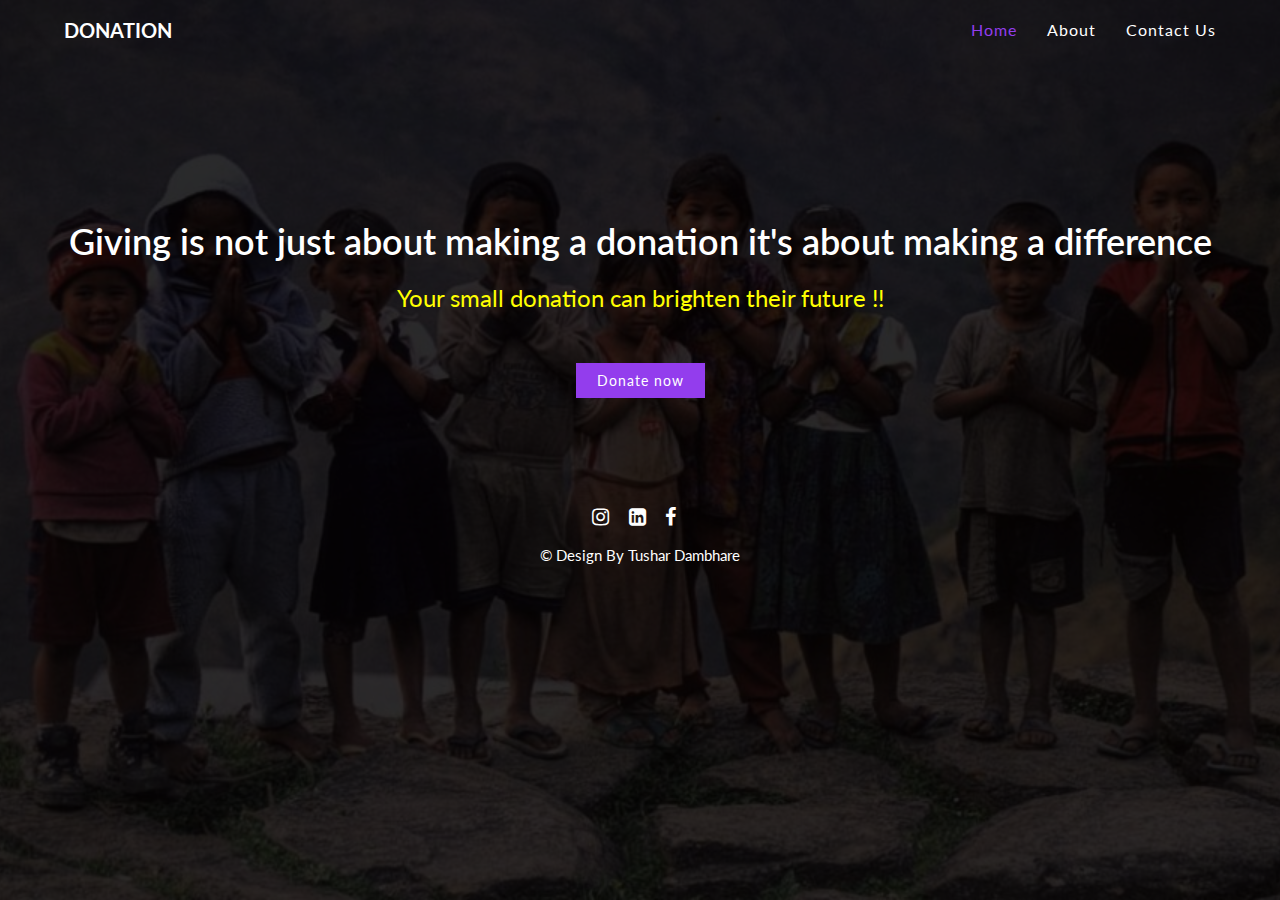
<file: index.html>
<!DOCTYPE html>
<html lang="en">

<head>
    <meta charset="UTF-8">
    <meta name="viewport" content="width=device-width, initial-scale=1.0">
    <title>Spark Foundation</title>

    <link rel="stylesheet" href="https://stackpath.bootstrapcdn.com/font-awesome/4.7.0/css/font-awesome.min.css">
    <link href="https://cdn.jsdelivr.net/npm/bootstrap@5.0.1/dist/css/bootstrap.min.css" rel="stylesheet"
        integrity="sha384-+0n0xVW2eSR5OomGNYDnhzAbDsOXxcvSN1TPprVMTNDbiYZCxYbOOl7+AMvyTG2x" crossorigin="anonymous">

    <link rel="stylesheet" href="style.css">
    
</head>

<body class="mobile"
    style="width: 100%; height: 75vh; background: linear-gradient(#000000d2, #000000d2), url('img/home.jpg') fixed center center; background-size: cover; position: relative;">
    <nav>
        <div class="container nav-wrapper">
            <div class="logo">
                <p style="font-size:20px;font-weight: bold;">DONATION </p>
            </div>
            <div class="hamburger">
                <span></span>
                <span></span>
                <span></span>
            </div>
            <ul class="nav-list">
                <li class="active"><a href="#">Home</a></li>
                <li><a href="about.html">About</a></li>
                <li><a href="contact.html">Contact Us</a></li>
            </ul>
        </div>
    </nav>
    <main>
        <section class="header container">
            <div>
                <h1>Giving is not just about making a donation it's about making a difference</h1>
                <h4 style="color: yellow ;">Your small donation can brighten their future !!</h4>
                <br />
                <br />
                <div>
                    <a href="https://pages.razorpay.com/pl_HW0Cqz72TfgBcO/view" style="text-decoration: none;"
                        class="btn">Donate now</a>
                </div>
            </div>
        </section>
    </main>
    <br />
    <br />
    <br />
    <br>
    <!--Footer-->
    <div class="copyright">
        <div class="container">
            <div style="text-align:center;font-weight: 800;">
                <br />
                <div class="icons">
                    <a href="https://www.instagram.com/tusharr__07/" target="_blank">
                        <i class="fa fa-instagram"></i></a> &nbsp;
                    
                    <a href="https://www.linkedin.com/in/tushar-dambhare-2b5a78214" target="_blank">
                        <i class="fa fa-linkedin-square"></i></a> &nbsp;
                    <a href="https://www.facebook.com/profile.php?id=100007065042023" target="_blank">
                        <i class="fa fa-facebook"></i></a> &nbsp;
                </div>
            </div>
            <br />
            <p>
                © Design By Tushar Dambhare
            </p>
        </div>
    </div>

    <script src="script.js"></script>
</body>

</html>
</file>
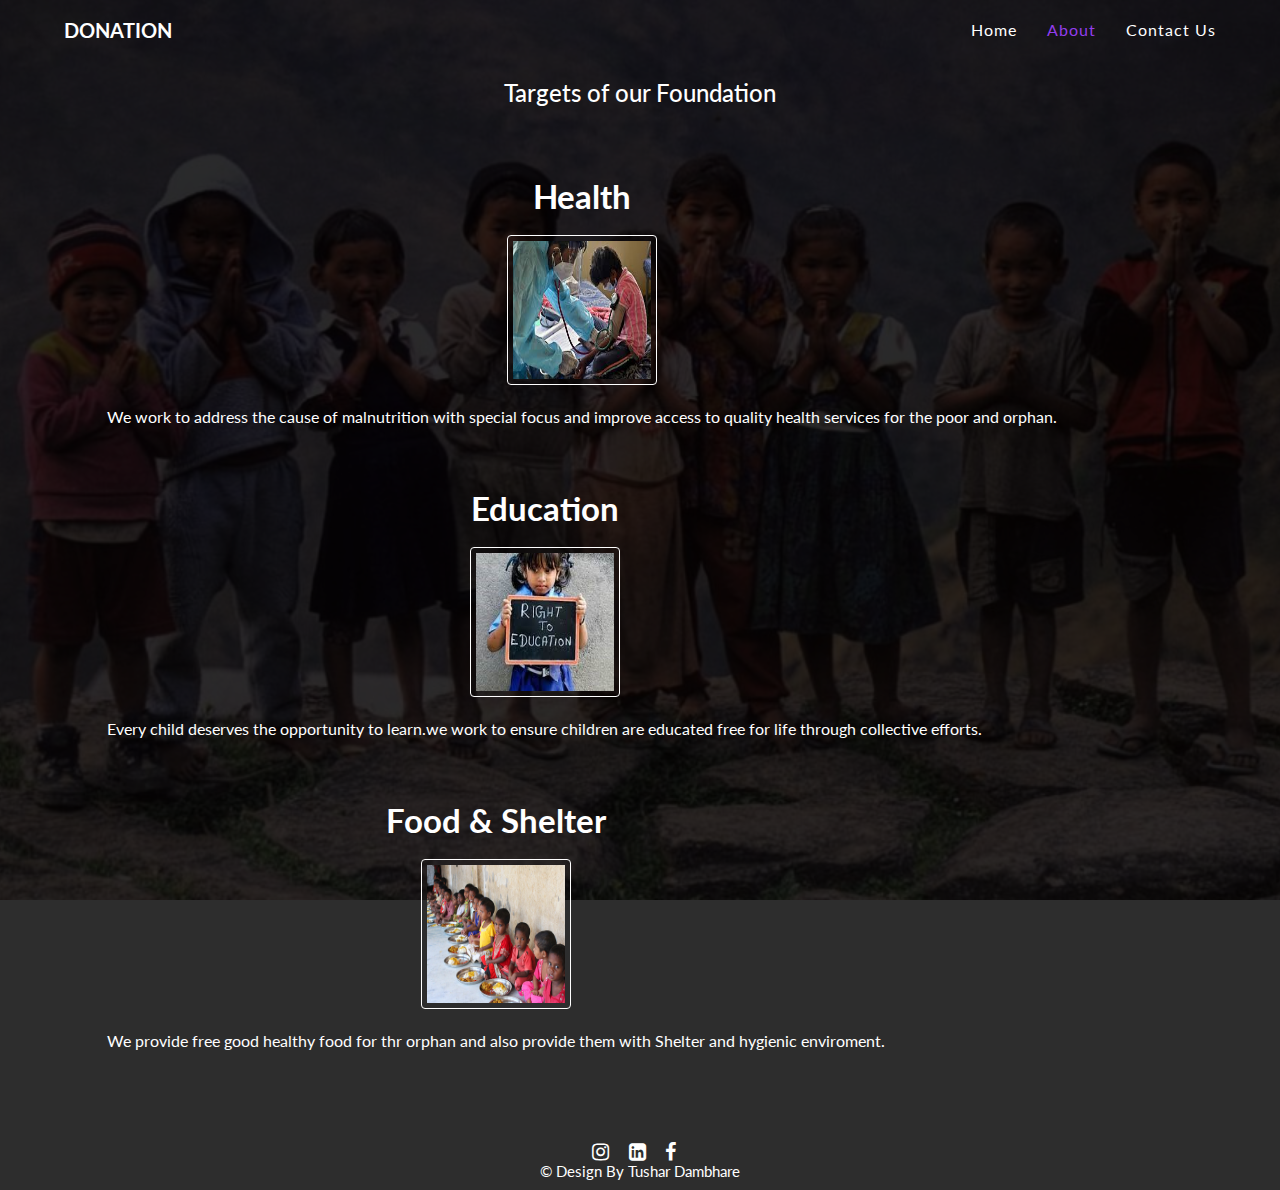
<file: about.html>
<!DOCTYPE html>
<html lang="en">

<head>
    <meta charset="UTF-8">
    <meta name="viewport" content="width=device-width, initial-scale=1.0">
    <title>Spark Foundation</title>

    <link rel="stylesheet" href="https://stackpath.bootstrapcdn.com/font-awesome/4.7.0/css/font-awesome.min.css">
    <link href="https://cdn.jsdelivr.net/npm/bootstrap@5.0.1/dist/css/bootstrap.min.css" rel="stylesheet"
        integrity="sha384-+0n0xVW2eSR5OomGNYDnhzAbDsOXxcvSN1TPprVMTNDbiYZCxYbOOl7+AMvyTG2x" crossorigin="anonymous">

    <link rel="stylesheet" href="style.css">
   
</head>

<body class="mobile"
    style="width: 100%; height: 75vh; background: linear-gradient(#000000d2, #000000d2), url('img/home.jpg') fixed center center; background-size: cover; position: relative;">
    <nav>
        <div class="container nav-wrapper">
            <div class="logo">
                <p style="font-size:20px;font-weight: bold;">DONATION </p>
            </div>
            <div class="hamburger">
                <span></span>
                <span></span>
                <span></span>
            </div>
            <ul class="nav-list">
                <li><a href="index.html">Home</a></li>
                <li class="active"><a href="about.html">About</a></li>
                <li><a href="contact.html">Contact Us</a></li>
            </ul>
        </div>
    </nav>
    
    <br />
    <main>
        <div>
            <h2 style="font-weight: 500;text-align: center; color:;"> Targets of our Foundation </h2>
        </div>
        <br />
        <br/>
        <div class="container">
            <div class="row">
                <div class="col-sm-4">
                    <div class="card">
                        <div class="card-body">
                            <h5 class="card-title" style="font-size: 33px;">Health</h5>
                            <br>
                            <img src="img/health.jpg"  alt="education" style="width: 250px;;height: 150px;;border: 1px solid; border-color:white;
                            border-radius: 4px;padding: 5px;width: 150px;" >
                            <br />
                            <br>
                            <p class="card-text">We work to address the cause of malnutrition with special focus and improve access to quality health services for the poor and orphan.
                            </p> 
                        </div>
                    </div>
                </div>
                <div class="col-sm-4">
                    <div class="card">
                        <div class="card-body">
                            
                            <h1 class="card-title" style="font-size: 33px;">Education</h1>
                            <br />
                            <img src="img/education.jpg"  alt="education" style="width: 25S0px;;height: 150px;;border: 1px solid; border-color:white;
                            border-radius: 4px;padding: 5px;width: 150px;" >
                            
                            
                            <br />
                            <br />
                            <p class="card-text">Every child deserves the opportunity to learn.we work to ensure children are educated free for life through collective efforts.
                            </p>
                        </div>
                    </div>
                </div>
                <div class="col-sm-4">
                    <div class="card">
                        <div class="card-body">
                            <h5 class="card-title" style="font-size: 33px;">Food & Shelter</h5>
                            <br />
                            
                            <img src="img/food.jpg"  alt="education" style="width: 25S0px;;height: 150px;;border: 1px solid; border-color:white;
                            border-radius: 4px;padding: 5px;width: 150px;" >
                            <br>
                            <br>

                            <p class="card-text">We provide free good healthy food for thr orphan and also provide them with Shelter and hygienic enviroment.
                            </p>
                            
                        </div>
                    </div>
                </div>
            </div>
            <br />
           
                
            
    </main>
    

    <!--Footer-->
    <div class="copyright">
        <div class="container">
            <div style="text-align:center;font-weight: 800;">
                <br />
                <div class="icons">
                    <a href="https://www.instagram.com/tusharr__07/" target="_blank">
                        <i class="fa fa-instagram"></i></a> &nbsp;
                    
                    <a href="https://www.linkedin.com/in/tushar-dambhare-2b5a78214" target="_blank">
                        <i class="fa fa-linkedin-square"></i></a> &nbsp;
                    <a href="https://www.facebook.com/profile.php?id=100007065042023" target="_blank">
                        <i class="fa fa-facebook"></i></a> &nbsp;
                </div>
            </div>
          
            <p>
                © Design By Tushar Dambhare
            </p>
        </div>
    </div>

    <script src="script.js"></script>
</body>

</html>
</file>
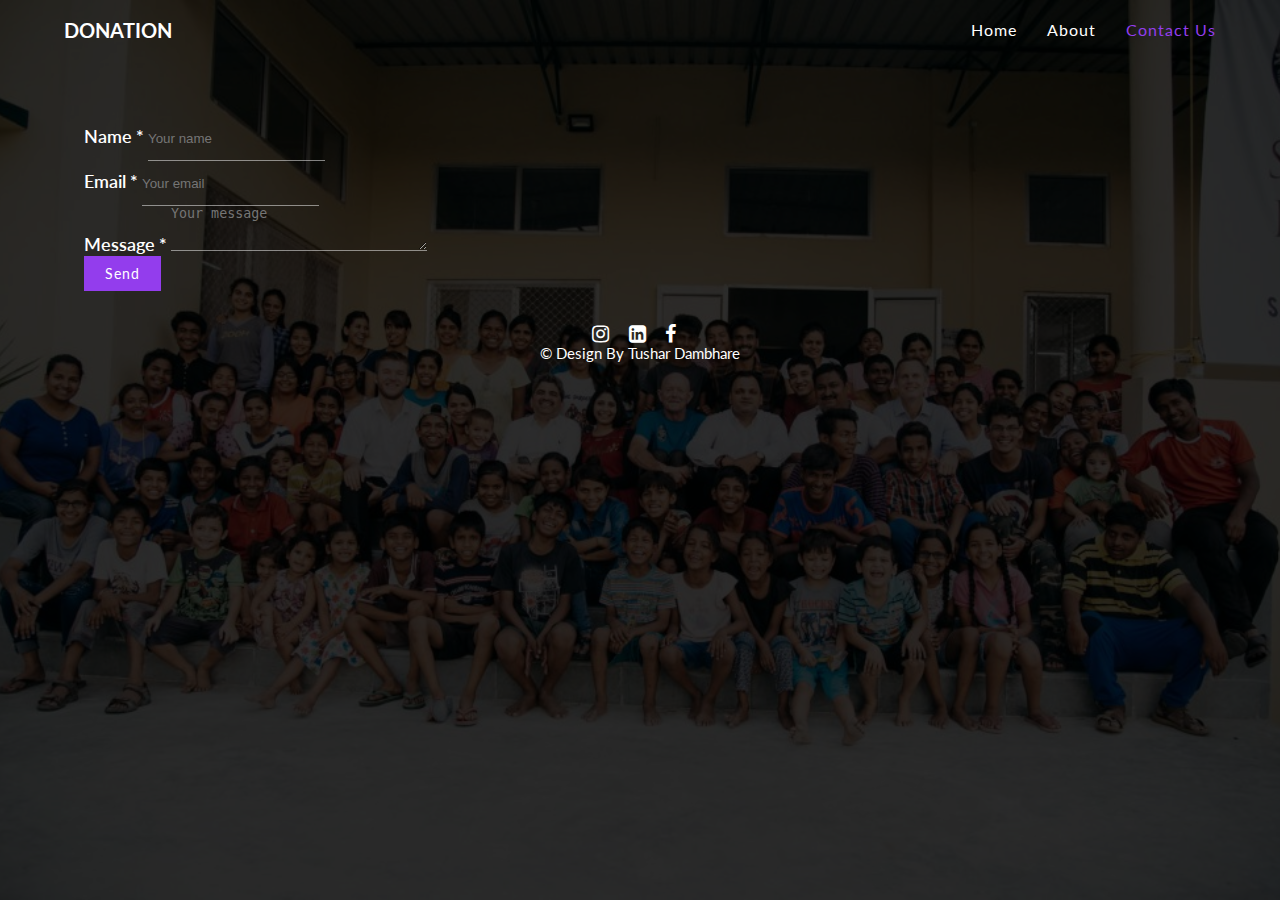
<file: contact.html>
<!DOCTYPE html>
<html lang="en">

<head>
    <meta charset="UTF-8">
    <meta name="viewport" content="width=device-width, initial-scale=1.0">
    <title>Spark Foundation</title>

    <link rel="stylesheet" href="https://stackpath.bootstrapcdn.com/font-awesome/4.7.0/css/font-awesome.min.css">
    <link href="https://cdn.jsdelivr.net/npm/bootstrap@5.0.1/dist/css/bootstrap.min.css" rel="stylesheet"
        integrity="sha384-+0n0xVW2eSR5OomGNYDnhzAbDsOXxcvSN1TPprVMTNDbiYZCxYbOOl7+AMvyTG2x" crossorigin="anonymous">

    <link rel="stylesheet" href="style.css">

</head>

<body class="mobile"
    style="width: 100%; height: 75vh; background: linear-gradient(#000000d2, #000000d2), url('img/shelter.jpg') fixed center center; background-size: cover; position: relative;">
    <nav>
        <div class="container nav-wrapper">
            <div class="logo">
                <p style="font-size:20px;font-weight: bold;">DONATION </p>
            </div>
            <div class="hamburger">
                <span></span>
                <span></span>
                <span></span>
            </div>
            <ul class="nav-list">
                <li><a href="index.html">Home</a></li>
                <li><a href="about.html">About</a></li>
                <li class="active"><a href="contact.html">Contact Us</a></li>
            </ul>
        </div>
    </nav>
    <br />
    <br />
    <br />
    <main>
        <div class="container">
            <div class="row align-items-stretch no-gutters contact-wrap">
                <div class="col-md-12">
                    <div class="form h-100">
                        <form class="mb-5" method="post" id="contactForm" name="contactForm">
                            <div class="row">
                                <div class="col-md-12 form-group mb-5">
                                    <label for="" class="col-form-label">Name *</label>
                                    <input type="text" class="form-control" name="name" id="name"
                                        placeholder="Your name">
                                </div>
                            </div>
                            <div class="row">
                                <div class="col-md-12 form-group mb-5">
                                    <label for="" class="col-form-label">Email *</label>
                                    <input type="text" class="form-control" name="email" id="email"
                                        placeholder="Your email">
                                </div>
                            </div>
                            <div class="row">
                                <div class="col-md-12 form-group mb-5">
                                    <label for="message" class="col-form-label">Message *</label>
                                    <textarea class="form-control" name="message" id="message" cols="30" rows="4"
                                        placeholder="Your message"></textarea>
                                </div>
                            </div>
                            <div class="row">
                                <div class="col-md-12 form-group">
                                    <a href="" style="text-decoration: none;color: white;" class="btn">Send</a>
                                </div>
                            </div>
                        </form>
                    </div>
                </div>
            </div>
    </main>
    <br />
  
    <!--Footer-->
    <div class="copyright">
        <div class="container">
            <div style="text-align:center;font-weight: 800;">
                
                <div class="icons">
                    <a href="https://www.instagram.com/tusharr__07/" target="_blank">
                        <i class="fa fa-instagram"></i></a> &nbsp;
            
                    <a href="https://www.linkedin.com/in/tushar-dambhare-2b5a78214" target="_blank">
                        <i class="fa fa-linkedin-square"></i></a> &nbsp;
                    <a href="https://www.facebook.com/profile.php?id=100007065042023" target="_blank">
                        <i class="fa fa-facebook"></i></a> &nbsp;
                </div>
            </div>
          
            <p>
                © Design By Tushar Dambhare
            </p>
        </div>
    </div>

    <script src="script.js"></script>
</body>

</html>
</file>
<file: style.css>
@import url("https://fonts.googleapis.com/css2?family=Lato:wght@300;400;900&display=swap");

* {
  padding: 0;
  margin: 0;
  box-sizing: border-box;
}

body {
  font-family: "Lato", sans-serif;
  background: #000000;
  color: #fff;
}

.container {
  width: 1152px;
  max-width: 90%;
  margin: 0 auto;
}

/****Navbar*****/
.nav-wrapper {
  display: flex;
  align-items: center;
  justify-content: space-between;
}

.logo {
  display: flex;
  align-items: center;
}

.logo img {
  height: 100px;
  margin-right: 10px;
}

.nav-wrapper ul.nav-list {
  list-style-type: none;
  display: flex;
  align-items: center;
}

.nav-wrapper ul.nav-list li {
  margin-left: 30px;
  padding: 20px 0;
  position: relative;
}

.nav-wrapper ul.nav-list li a {
  color: #fff;
  text-decoration: none;
  letter-spacing: 1px;
  transition: all 0.5s ease-in-out;
}

.nav-wrapper ul.nav-list li a:hover,
.nav-wrapper ul.nav-list li.active a {
  color: #933ded;
}

/****Button****/
.btn {
  background: #933ded;
  color: #fff;
  outline: none;
  padding: 8px 20px;
  font-size: 14px;
  cursor: pointer;
  letter-spacing: 1px;
  border: 1px solid transparent;
  transition: all 0.5s ease-in-out;
}

.btn:hover {
  background: transparent;
  border-color: #fff;
  color: #fff;
}

.header {
  display: flex;
  align-items: center;
  justify-content: center;
  text-align: center;
  margin-top: 160px;
}

.header h1 {
  font-size: 36px;
  font-weight: 550;
  margin-bottom: 20px;
}

.header h4 {
  font-size: 24px;
  font-weight: 400;
  color: #999;
  margin-bottom: 20px;
}

.hamburger {
  display: none;
}

.mobile .hamburger {
  display: flex;
  flex-direction: column;
  padding: 20px 0;
  cursor: pointer;
}

.mobile .hamburger span {
  background: #fff;
  width: 28px;
  height: 2px;
  margin-bottom: 8px;
}

.mobile ul.nav-list {
  background: #000000;
  position: fixed;
  left: 0;
  top: 0;
  width: 100%;
  height: 100%;
  display: flex;
  flex-direction: column;
  padding-top: 80px;
  opacity: 0;
  pointer-events: none;
  transition: all 0.3s ease-in-out;
}

.hamburger {
  z-index: 9999;
}

.mobile ul.nav-list.open {
  opacity: 1;
  pointer-events: auto;
}

.mobile .hamburger span {
  transform-origin: left;
  transition: all 0.3s ease-in-out;
}

.mobile ul.nav-list li a {
  font-size: 20px;
}

.mobile ul.nav-list li {
  text-align: center;
  margin-top: 12px;
  margin-left: -24px;
}

/******Footer******/
.copyright .icons a:hover {
  color: #933ded;
  background: none;
  text-decoration: none;
}
.copyright .icons a {
  text-decoration: none;
  display: inline-block;
  justify-content: center;
  align-items: center;
  width: 8px;
  height: 8px;
  font-size: 8px;
  font-size: 20px;
  color: #fff;
  text-align: center;
  line-height: 35px;
  padding: 0.4%;
  margin-right: 15px;
  margin-bottom: 1px;
}
@media (max-width: 767px) {
  .footer h2:first-child {
    margin-top: 10%;
  }
  .footer .icons {
    margin-bottom: 15%;
  }
  .footer h4,
  .footer .mid-btm,
  .footer .contact p {
    text-align: left;
  }
  .footer .mid-btm {
    margin-bottom: 10%;
  }
  .footer .contact {
    padding-left: 0%;
    margin-bottom: 5%;
  }
}
.copyright {
  background: rgba(255, 255, 255, 0);
  padding: 10px 0;
  text-align: center;
  bottom: 0;
}
.copyright p {
  font-size: 15px;
  color: #fff;
}

/****Contact Form****/
.form-control {
  border: none;
  border-bottom: 1px solid rgba(255, 255, 255, 0.493);
  padding-left: 0;
  padding-right: 0;
  border-radius: 0;
  background: none;
}
.form-group {
  padding-right: 35px;
}
.form-control:active,
.form-control:focus {
  outline: none;
  box-shadow: none;
  border-color: rgb(255, 255, 255);
}
.col-form-label {
  color: rgb(255, 255, 255);
  font-size: 20px;
}
.form-control {
  height: 45px;
}
.contact-wrap .col-form-label {
  font-size: 18px;
  font-weight: 600;
  color: #ffffff;
  margin: 0 0 8px 0;
  display: inline-block;
  padding: 0;
}

.contact-wrap .form,
.contact-wrap .map {
  padding-left: 20px;
}

.contact-wrap .form {
  background: rgba(255, 255, 255, 0);
}

/******Cards*******/
.row .card {
  background-color: #00000000;
  border-color: #fff;
  padding: 8px 20px;
  margin: 2%;
  text-align: center;
  min-height: 250px;
  display: inline-block;
}
.row .card:hover {
  transition: 1.5s;
  background-color: #ffffff;
  border-color: #fff;
  color: #000000;
}
@media (max-width: 860px) {
  .row .card {
    z-index: -1;
  }
}
</file>
